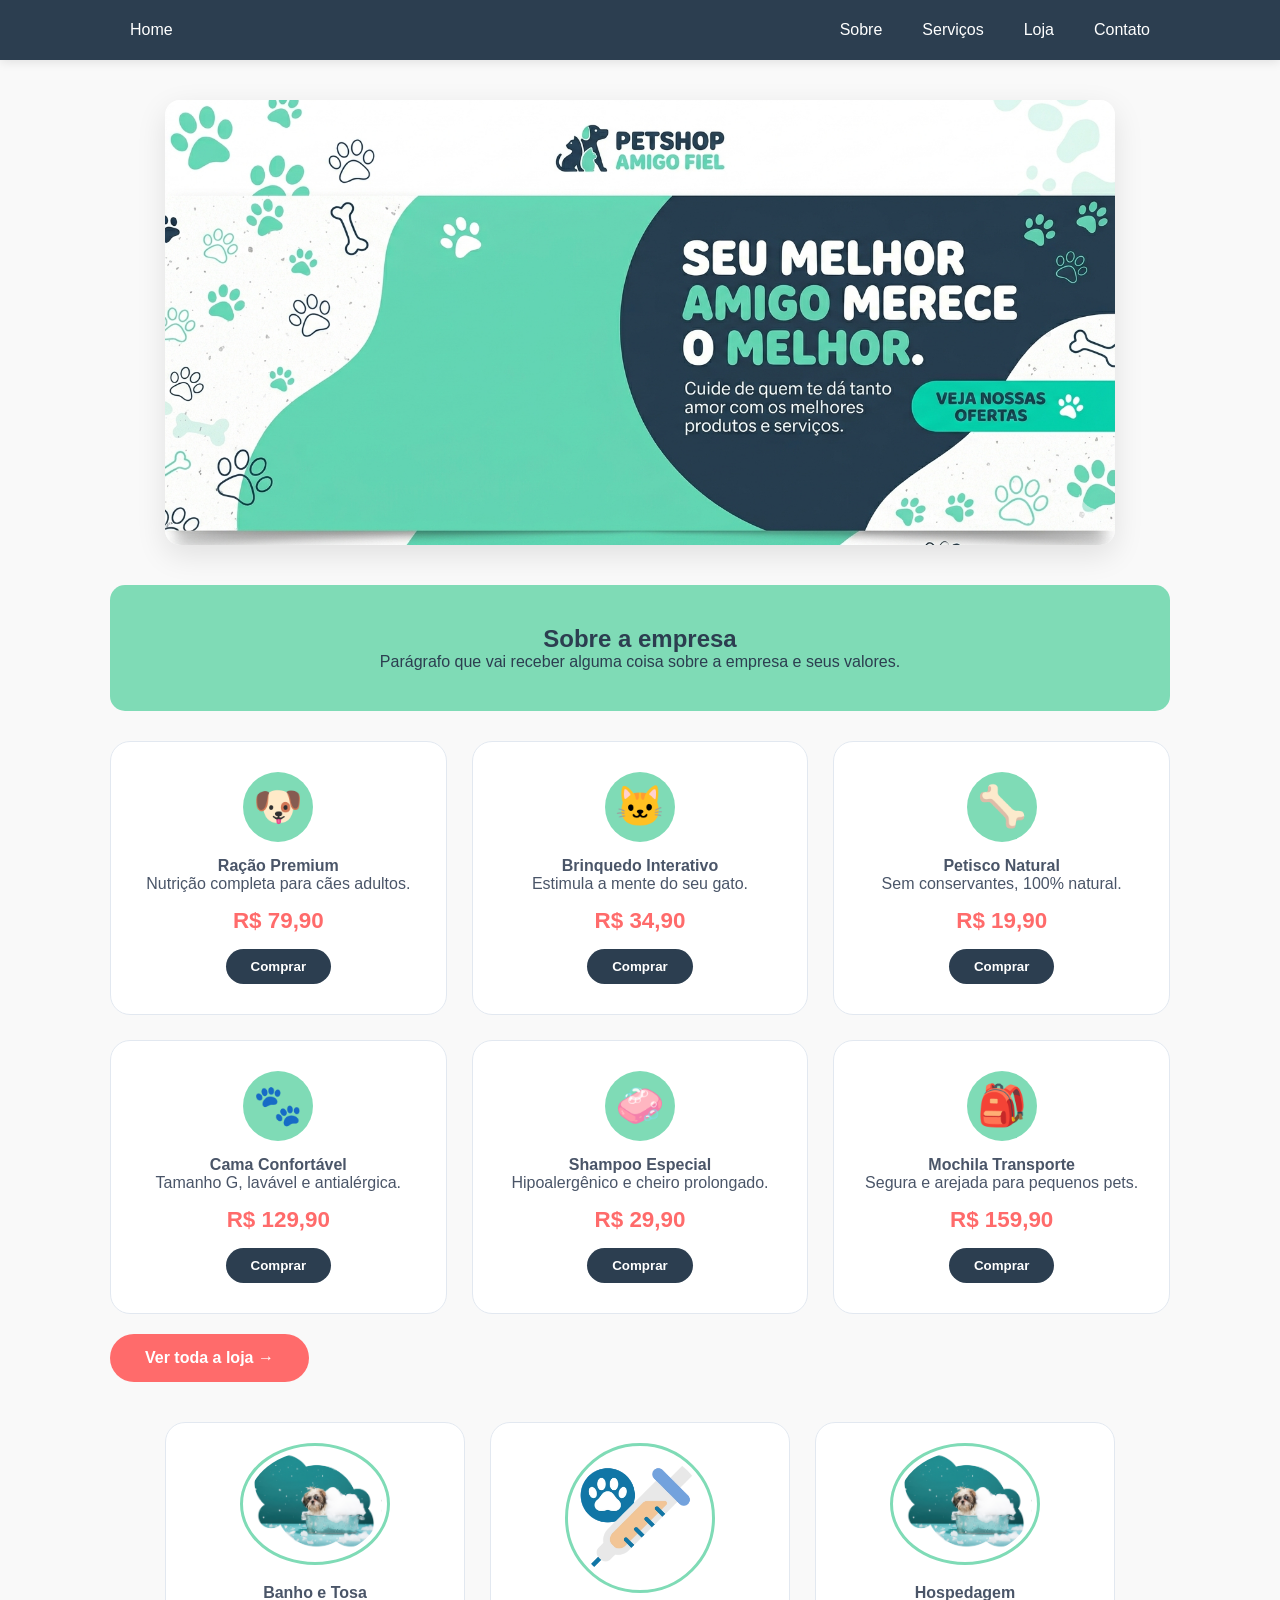
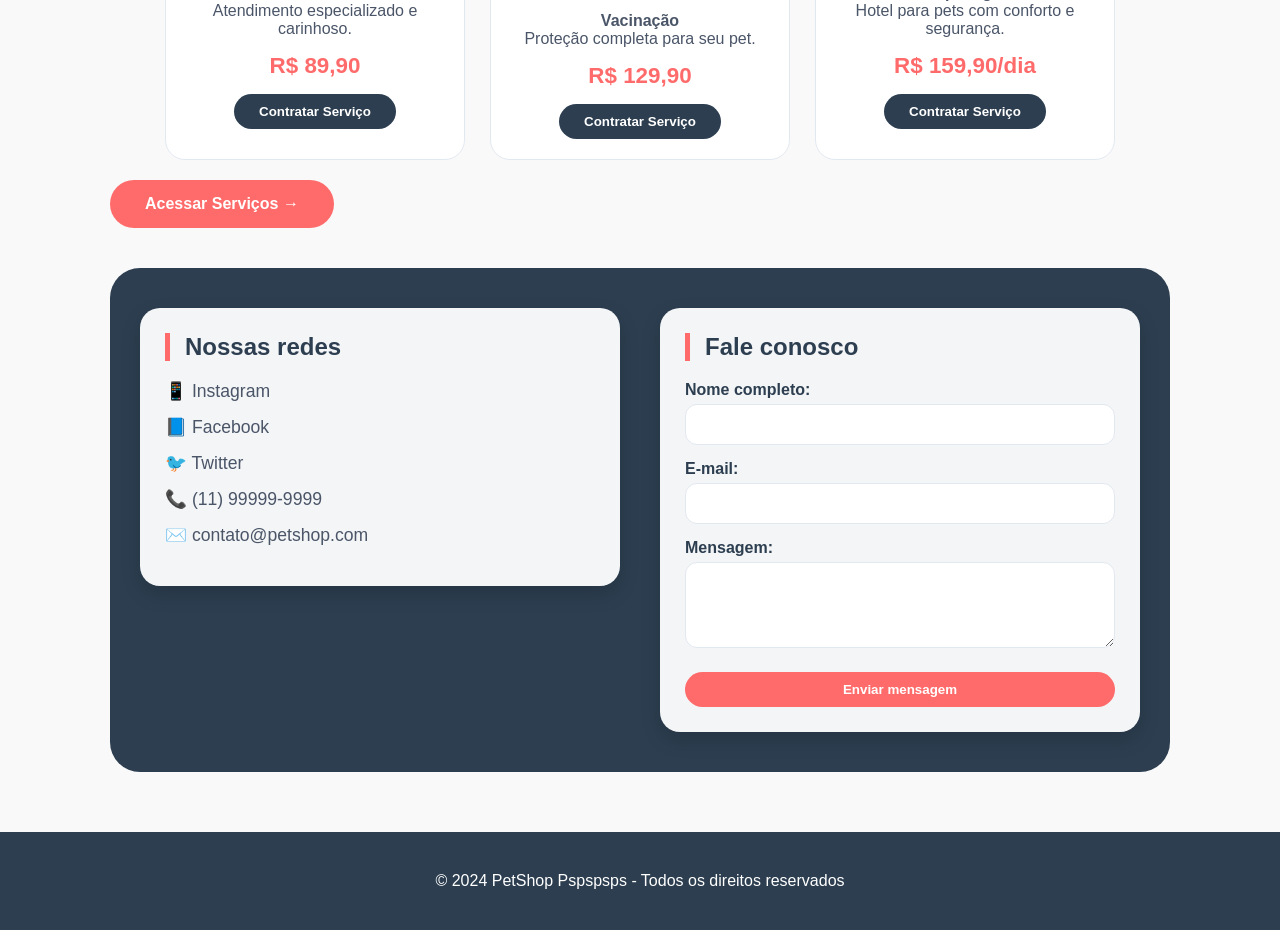
<file: index.html>
<!doctype html>
<html lang="en">
  <head>
    <meta charset="UTF-8" />
    <meta name="viewport" content="width=device-width, initial-scale=1.0" />
    <title>PetShop Amigo Fiel</title>
    <link rel="stylesheet" href="./CSS/home.css" />
    <style>
      /* Rolagem suave entre as seções */
      html {
        scroll-behavior: smooth;
      }
    </style>
  </head>
  <body>
    <!-- MENU COM CONTAINER INTERNO -->
    <div class="nav">
      <div class="nav-container">
        <ul>
          <li><a href="#top">Home</a></li>
          <li><a href="#main">Sobre</a></li>
          <li><a href="#servicos">Serviços</a></li>
          <li><a href="#loja">Loja</a></li>
          <li><a href="#contact">Contato</a></li>
        </ul>
      </div>
    </div>

    <!-- SECTION TOP (HOME) -->
    <section id="top">
      <!-- <div class="logo">
        <div class="logo-imagem"></div> -->
      <!-- <div class="top-text">
          <h1>Sobre o Petshop</h1>
          <p>
            Lorem ipsum dolor sit amet consectetur adipisicing elit.
            <br />
            Inventore, voluptatum? Nihil, quas voluptates. Quisquam, voluptatum.
          </p>
        </div> -->
      <!-- </div> -->
      <div class="banner">
        <div class="banner-img">
          <img src="IMG/banner.png" alt="Banner do petshop" />
        </div>
        <div class="banner-text">
          <h6></h6>
        </div>
      </div>
    </section>

    <!-- SECTION MAIN (SOBRE) -->
    <section id="main">
      <div class="heading">
        <h1>Sobre a empresa</h1>
        <p>
          Parágrafo que vai receber alguma coisa sobre a empresa e seus valores.
        </p>
      </div>

      <!-- GRID DE PRODUTOS (CARDS) -->
      <div class="product-container" id="loja">
        <div class="item">
          <div class="card-img">🐶</div>
          <h4 class="title-prod">Ração Premium</h4>
          <p class="description">Nutrição completa para cães adultos.</p>
          <span class="price">R$ 79,90</span>
          <button class="btn-card">Comprar</button>
        </div>
        <!-- ... outros produtos ... -->
        <div class="item">
          <div class="card-img">🐱</div>
          <h4 class="title-prod">Brinquedo Interativo</h4>
          <p class="description">Estimula a mente do seu gato.</p>
          <span class="price">R$ 34,90</span>
          <button class="btn-card">Comprar</button>
        </div>
        <div class="item">
          <div class="card-img">🦴</div>
          <h4 class="title-prod">Petisco Natural</h4>
          <p class="description">Sem conservantes, 100% natural.</p>
          <span class="price">R$ 19,90</span>
          <button class="btn-card">Comprar</button>
        </div>
        <div class="item">
          <div class="card-img">🐾</div>
          <h4 class="title-prod">Cama Confortável</h4>
          <p class="description">Tamanho G, lavável e antialérgica.</p>
          <span class="price">R$ 129,90</span>
          <button class="btn-card">Comprar</button>
        </div>
        <div class="item">
          <div class="card-img">🧼</div>
          <h4 class="title-prod">Shampoo Especial</h4>
          <p class="description">Hipoalergênico e cheiro prolongado.</p>
          <span class="price">R$ 29,90</span>
          <button class="btn-card">Comprar</button>
        </div>
        <div class="item">
          <div class="card-img">🎒</div>
          <h4 class="title-prod">Mochila Transporte</h4>
          <p class="description">Segura e arejada para pequenos pets.</p>
          <span class="price">R$ 159,90</span>
          <button class="btn-card">Comprar</button>
        </div>
      </div>

      <!-- BOTÃO DE LINK PARA A PÁGINA DA LOJA -->
      <div class="loja-link-container">
        <a href="./PRODUTOS/pagProdutos.html" class="btn btn-loja"
          >Ver toda a loja →</a
        >
      </div>

      <!-- SEÇÃO DE SERVIÇOS COM ID PARA NAVEGAÇÃO -->
      <div class="service-container" id="servicos">
        <div class="service-item">
          <div class="service-img">
            <img src="IMG/Banho-e-Tosa-4133700223.png" alt="Banho e tosa" />
          </div>
          <h4 class="title-prod">Banho e Tosa</h4>
          <p class="description">Atendimento especializado e carinhoso.</p>
          <span class="price">R$ 89,90</span>
          <button class="btn-card">Contratar Serviço</button>
        </div>

        <div class="service-item">
          <div class="service-img">
            <img
              src="IMG/9162b755f54d9217807694bd3f45c342-veterinarian-vaccine-icon.png"
              alt="Vacinação"
            />
          </div>
          <h4 class="title-prod">Vacinação</h4>
          <p class="description">Proteção completa para seu pet.</p>
          <span class="price">R$ 129,90</span>
          <button class="btn-card">Contratar Serviço</button>
        </div>

        <div class="service-item">
          <div class="service-img">
            <img src="IMG/Banho-e-Tosa-4133700223.png" alt="Hospedagem" />
          </div>
          <h4 class="title-prod">Hospedagem</h4>
          <p class="description">Hotel para pets com conforto e segurança.</p>
          <span class="price">R$ 159,90/dia</span>
          <button class="btn-card">Contratar Serviço</button>
        </div>
      </div>
      <div class="loja-link-container">
        <a href="./SERVIÇOS/servicosHome.html" class="btn btn-loja"
          >Acessar Serviços →</a
        >
      </div>
    </section>

    <!-- SECTION CONTATO -->
    <section id="contact">
      <div class="contact-container">
        <div class="social-media">
          <h3>Nossas redes</h3>
          <ul>
            <li><a href="#">📱 Instagram</a></li>
            <li><a href="#">📘 Facebook</a></li>
            <li><a href="#">🐦 Twitter</a></li>
            <li><a href="#">📞 (11) 99999-9999</a></li>
            <li><a href="#">✉️ contato@petshop.com</a></li>
          </ul>
        </div>

        <div class="contact-form">
          <h3>Fale conosco</h3>
          <form action="#" method="post">
            <label for="nome">Nome completo:</label>
            <input type="text" id="nome" name="nome" required />

            <label for="email">E-mail:</label>
            <input type="email" id="email" name="email" required />

            <label for="mensagem">Mensagem:</label>
            <textarea
              id="mensagem"
              name="mensagem"
              rows="4"
              required
            ></textarea>

            <button type="submit" class="btn-card">Enviar mensagem</button>
          </form>
        </div>
      </div>
    </section>

    <!-- FOOTER -->
    <div class="footer">
      <p>&copy; 2024 PetShop Pspspsps - Todos os direitos reservados</p>
    </div>
  </body>
</html>
</file>
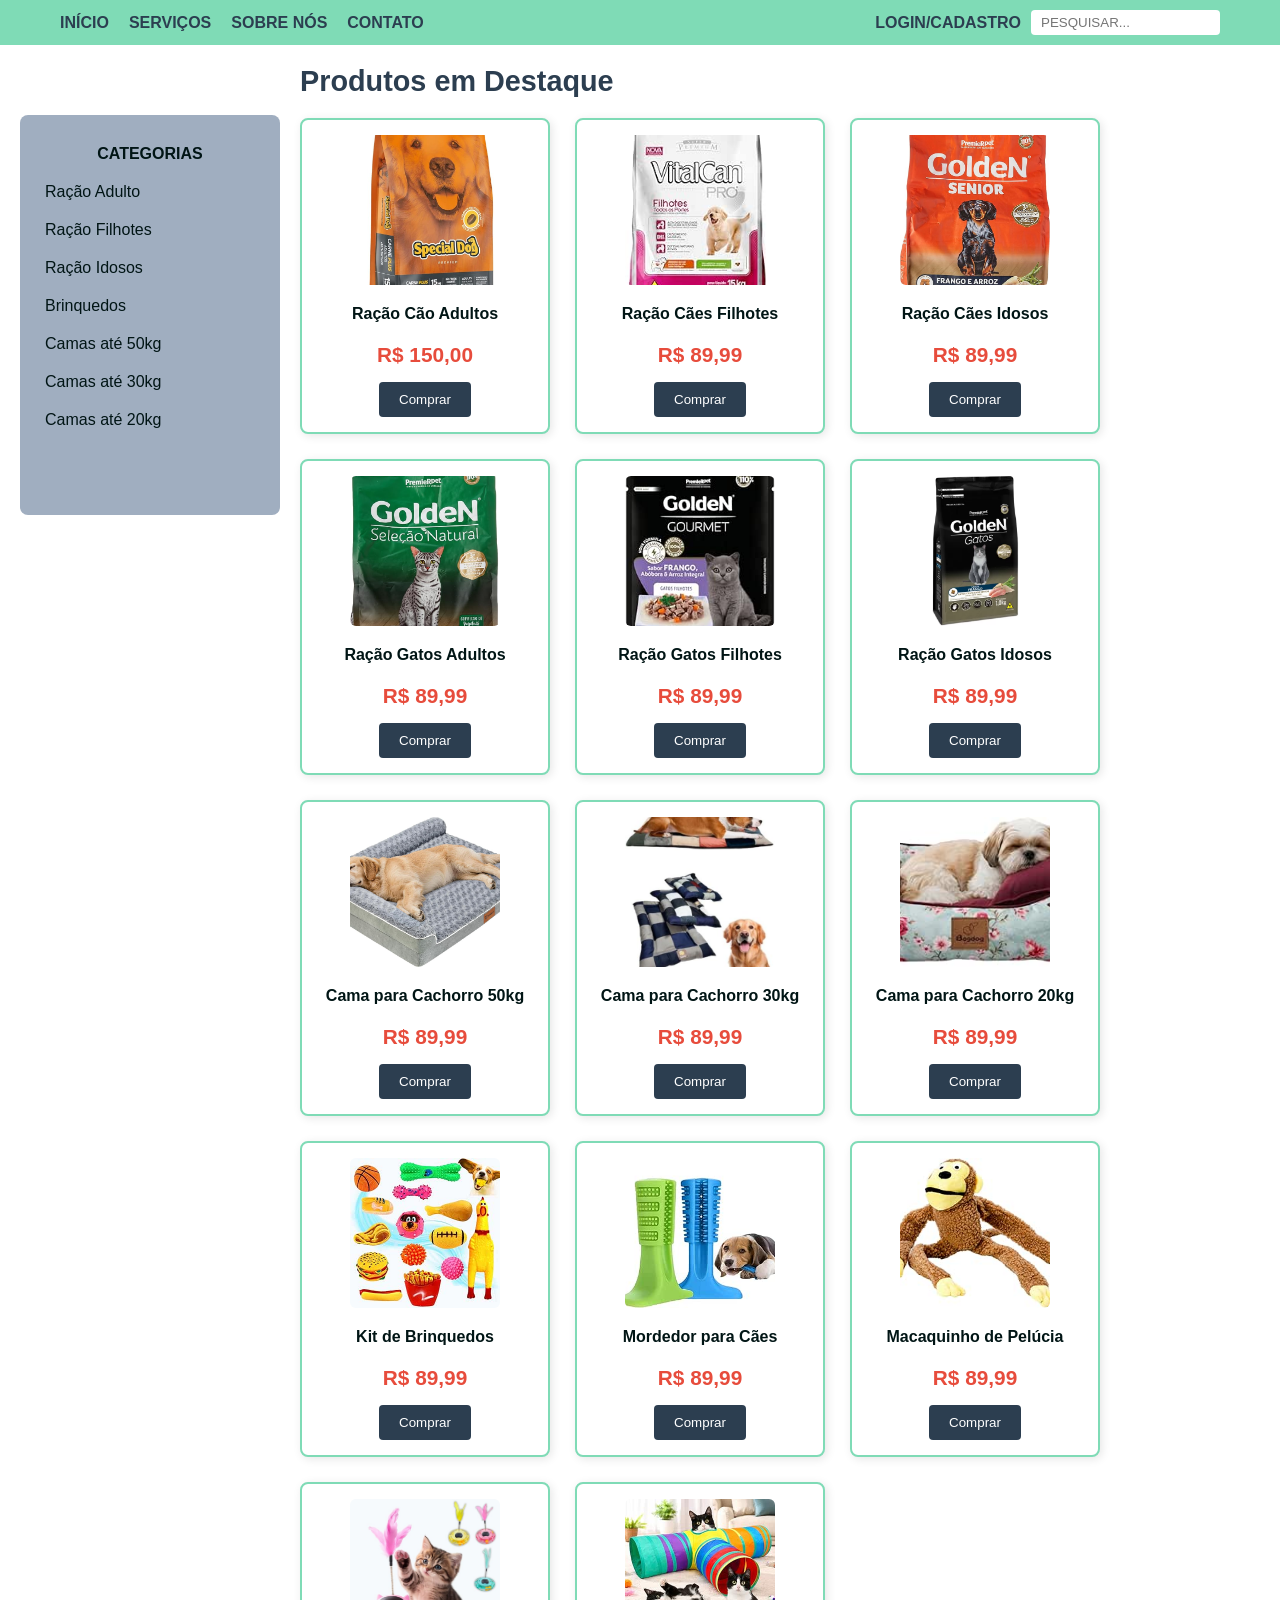
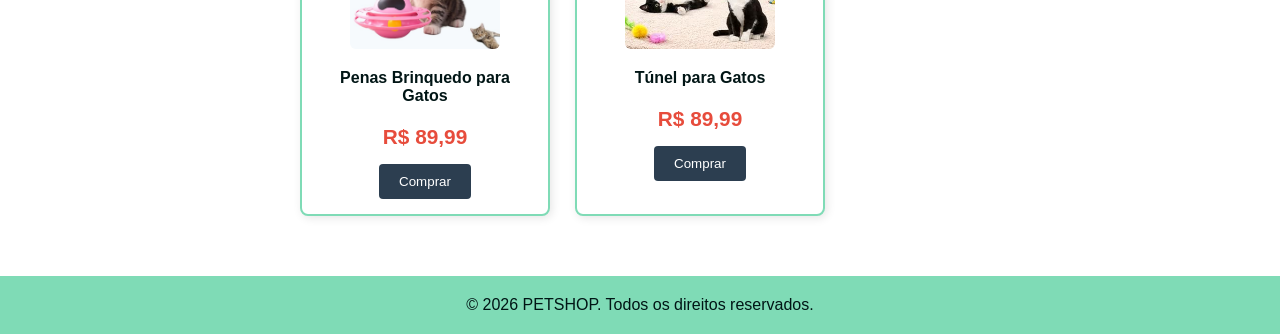
<file: PRODUTOS/pagProdutos.html>
<!doctype html>
<html lang="pt-br">
  <head>
    <meta charset="UTF-8" />
    <meta name="viewport" content="width=device-width, initial-scale=1.0" />
    <title>PETSHOP - Produtos para Animais de Estimação</title>
    <link rel="stylesheet" href="./CSS/Produto.css" />
  </head>
  <body>
    <header>
      <div class="menutop">
        <!-- <div class="logo">
          <img
            class="logoimg"
            src="img/logo.petshop.png"
            alt="Logo da Petshop"
          />
          <h1>PETSHOP</h1>
        </div> -->
        <nav class="nav">
          <a href="../index.html">INÍCIO</a>
          <a href="../SERVIÇOS/servicosHome.html">SERVIÇOS</a>
          <a href="#">SOBRE NÓS</a>
          <a href="#">CONTATO</a>
        </nav>
        <div class="login">
          <a href="#">LOGIN/CADASTRO</a>
          <input type="text" placeholder="PESQUISAR..." />
        </div>
      </div>
    </header>

    <div class="container">
      <!-- MENU LATERAL -->
      <aside class="menuLateral">
        <h3>CATEGORIAS</h3>
        <ul>
          <li><a href="#">Ração Adulto</a></li>
          <li><a href="#">Ração Filhotes</a></li>
          <li><a href="#">Ração Idosos</a></li>
          <li><a href="#">Brinquedos</a></li>
          <li><a href="#">Camas até 50kg</a></li>
          <li><a href="#">Camas até 30kg</a></li>
          <li><a href="#">Camas até 20kg</a></li>
        </ul>
      </aside>

      <!-- ÁREA DE PRODUTOS -->
      <main class="conteudo-principal">
        <h2>Produtos em Destaque</h2>
        <div class="produtos">
          <div class="produto">
            <img
              class="ped"
              src="./img -v.1.1/raçaõ cao adulto.jpg"
              alt="Ração para Cães Adultos"
            />
            <h3>Ração Cão Adultos</h3>
            <p class="preco">R$ 150,00</p>
            <button class="comprar">Comprar</button>
          </div>

          <div class="produto">
            <img
              class="ped"
              src="./img -v.1.1/raçao cao filhote.jpg"
              alt="Ração para Cães Filhotes"
            />
            <h3>Ração Cães Filhotes</h3>
            <p class="preco">R$ 89,99</p>
            <button class="comprar">Comprar</button>
          </div>

          <div class="produto">
            <img
              class="ped"
              src="./img -v.1.1/raçao cao idoso1.jpg"
              alt="Ração para Cães Idosos"
            />
            <h3>Ração Cães Idosos</h3>
            <p class="preco">R$ 89,99</p>
            <button class="comprar">Comprar</button>
          </div>

          <div class="produto">
            <img
              class="ped"
              src="./img -v.1.1/raççao gato adulto.jpg"
              alt="Ração para Gatos Adultos"
            />
            <h3>Ração Gatos Adultos</h3>
            <p class="preco">R$ 89,99</p>
            <button class="comprar">Comprar</button>
          </div>

          <div class="produto">
            <img
              class="ped"
              src="./img -v.1.1/raçção gato filhote.jpg"
              alt="Ração para Gatos Filhotes"
            />
            <h3>Ração Gatos Filhotes</h3>
            <p class="preco">R$ 89,99</p>
            <button class="comprar">Comprar</button>
          </div>

          <div class="produto">
            <img
              class="ped"
              src="./img -v.1.1/raçao gato idoso.webp"
              alt="Ração para Gatos Idosos"
            />
            <h3>Ração Gatos Idosos</h3>
            <p class="preco">R$ 89,99</p>
            <button class="comprar">Comprar</button>
          </div>

          <div class="produto">
            <img
              class="ped"
              src="./img -v.1.1/cama 50 kg.jpg"
              alt="Cama para Cachorro de até 50kg"
            />
            <h3>Cama para Cachorro 50kg</h3>
            <p class="preco">R$ 89,99</p>
            <button class="comprar">Comprar</button>
          </div>

          <div class="produto">
            <img
              class="ped"
              src="./img -v.1.1/cama cao 30kg.jpg"
              alt="Cama para Cachorro de até 30kg"
            />
            <h3>Cama para Cachorro 30kg</h3>
            <p class="preco">R$ 89,99</p>
            <button class="comprar">Comprar</button>
          </div>

          <div class="produto">
            <img
              class="ped"
              src="./img -v.1.1/cama 20 kg.jpg"
              alt="Cama para Cachorro de até 20kg"
            />
            <h3>Cama para Cachorro 20kg</h3>
            <p class="preco">R$ 89,99</p>
            <button class="comprar">Comprar</button>
          </div>

          <div class="produto">
            <img
              class="ped"
              src="./img -v.1.1/kit briquedos.jpg"
              alt="Kit de brinquedos para pets"
            />
            <h3>Kit de Brinquedos</h3>
            <p class="preco">R$ 89,99</p>
            <button class="comprar">Comprar</button>
          </div>

          <div class="produto">
            <img
              class="ped"
              src="./img -v.1.1/briqnquedo 1.jpg"
              alt="Mordedor para Cães"
            />
            <h3>Mordedor para Cães</h3>
            <p class="preco">R$ 89,99</p>
            <button class="comprar">Comprar</button>
          </div>

          <div class="produto">
            <img
              class="ped"
              src="./img -v.1.1/briquedo 3.jpg"
              alt="Macaquinho de pelúcia"
            />
            <h3>Macaquinho de Pelúcia</h3>
            <p class="preco">R$ 89,99</p>
            <button class="comprar">Comprar</button>
          </div>

          <div class="produto">
            <img
              class="ped"
              src="./img -v.1.1/briquedos gtos.jpg"
              alt="Brinquedos para gatos"
            />
            <h3>Penas Brinquedo para Gatos</h3>
            <p class="preco">R$ 89,99</p>
            <button class="comprar">Comprar</button>
          </div>

          <div class="produto">
            <img class="ped" src="./img -v.1.1/tunel gatos.jpg" alt="Túnel para gatos" />
            <h3>Túnel para Gatos</h3>
            <p class="preco">R$ 89,99</p>
            <button class="comprar">Comprar</button>
          </div>
        </div>
      </main>
    </div>

    <footer class="footer">
      <p>© 2026 PETSHOP. Todos os direitos reservados.</p>
    </footer>
  </body>
</html>
</file>
<file: CSS/home.css>
/* ===== RESET E VARIÁVEIS ===== */
* {
  margin: 0;
  padding: 0;
  box-sizing: border-box;
}

:root {
  --primary: #2c3e50;
  --secondary: #7fdbb6;
  --accent: #ff6b6b;
  --background: #f9f9f9;
  --card-bg: #ffffff;
  --text: #4a5568;
  --text-light: #a0aec0;
  --border: #e2e8f0;
  --hover: #ff8a8a;
}

/* ===== FUNDO DE PATAS (IMPLEMENTAÇÃO) ===== */
body {
  background-color: var(--background);
  color: var(--text);
  font-family: 'Segoe UI', Tahoma, Geneva, Verdana, sans-serif;
  position: relative;
}

body::before {
  content: '';
  position: fixed;
  top: 0;
  left: 0;
  width: 100%;
  height: 100%;
  z-index: -1;
  /* Padrão de patas transparente */
  background-image: url('https://www.transparenttextures.com/patterns/paws.png');
  background-repeat: repeat;
  background-size: 180px;
  opacity: 0.12; /* Ajuste aqui para mais ou menos visível */
  pointer-events: none;
}

/* ===== NAVEGAÇÃO ===== */
.nav {
  background-color: var(--primary);
  display: flex;
  width: 100%;
  justify-content: center;
  box-shadow: 0 2px 10px rgba(0, 0, 0, 0.1);
  position: sticky;
  top: 0;
  z-index: 100;
}

.nav-container {
  max-width: 1100px;
  width: 100%;
  padding: 0 20px;
  height: 60px;
}

.nav-container ul {
  list-style: none;
  display: flex;
  height: 100%;
  align-items: center;
}

.nav-container ul li:first-child {
  margin-right: auto;
}

.nav-container ul li a {
  color: white;
  padding: 10px 20px;
  text-decoration: none;
  font-weight: 500;
  transition: 0.3s;
}

.nav-container ul li a:hover {
  color: var(--secondary);
}

/* ===== LAYOUT E SEÇÕES ===== */
#top,
#main,
#contact {
  max-width: 1100px;
  width: 100%;
  margin: 40px auto;
  padding: 0 20px;
 }

/* ===== LOGO E TEXTO SUPERIOR ===== */
.logo-area {
  display: flex;
  align-items: center;
  gap: 30px;
  margin-bottom: 30px;
}

.logo-imagem {
  min-width: 120px;
  height: 120px;
  background-color: var(--secondary);
  border-radius: 25% 10%;
  display: flex;
  align-items: center;
  justify-content: center;
  font-size: 50px;
  box-shadow: 0 4px 15px rgba(0, 0, 0, 0.1);
  margin-bottom: 20px;
}

.top-text {
  padding: 25px;
  border-radius: 15px;
  background-color: rgba(
    255,
    255,
    255,
    0.8
  ); /* Semi-transparente para ver patas */
  border: 2px solid var(--secondary);
  flex-grow: 1;
}

/* ===== BANNER ===== */
.banner {
  width: 100%;
  max-width: 950px;
  margin: 0 auto;
  border-radius: 15px;
  overflow: hidden;
  box-shadow: 0 10px 30px rgba(0, 0, 0, 0.1);
}

.banner-img img {
  width: 100%;
  height: auto;
  display: block;
}

/* ===== GRID DE PRODUTOS ===== */
.product-container {
  display: grid;
  grid-template-columns: repeat(auto-fit, minmax(280px, 1fr));
  gap: 25px;
  margin-top: 30px;
}

.item {
  background-color: var(--card-bg);
  border: 1px solid var(--border);
  padding: 30px;
  border-radius: 20px;
  text-align: center;
  transition: 0.3s;
  display: flex;
  flex-direction: column;
  align-items: center;
}

.item:hover {
  transform: translateY(-8px);
  border-color: var(--secondary);
  box-shadow: 0 10px 25px rgba(0, 0, 0, 0.08);
}

.card-img {
  font-size: 40px;
  background-color: var(--secondary);
  width: 70px;
  height: 70px;
  display: flex;
  align-items: center;
  justify-content: center;
  border-radius: 50%;
  margin-bottom: 15px;
}

.price {
  color: var(--accent);
  font-size: 1.4rem;
  font-weight: bold;
  margin: 15px 0;
}

.btn-card {
  background-color: var(--primary);
  color: white;
  border: none;
  padding: 10px 25px;
  border-radius: 30px;
  cursor: pointer;
  font-weight: bold;
  transition: 0.3s;
}

.btn-card:hover {
  background-color: var(--accent);
}

/* ===== RODAPÉ ===== */
.footer {
  background-color: var(--primary);
  color: white;
  text-align: center;
  padding: 40px;
  margin-top: 60px;
}

.heading {
  text-align: center;
  padding: 40px;
  background-color: var(--secondary);
  border-radius: 15px;
  color: var(--primary);
}

.btn-loja {
  display: inline-block;
  background-color: var(--accent);
  color: white;
  padding: 15px 35px;
  text-decoration: none;
  border-radius: 50px;
  font-weight: bold;
  margin-top: 20px;
}

/* ===== SERVIÇOS ===== */
.service-container {
  display: flex;
  flex-wrap: wrap;
  gap: 25px;
  justify-content: center;
  margin-top: 40px;
}

.service-item {
  background-color: var(--card-bg);
  border: 1px solid var(--border);
  border-radius: 20px;
  padding: 20px;
  width: 100%;
  max-width: 300px;
  text-align: center;
  transition: 0.3s;
  display: flex;
  flex-direction: column;
  align-items: center;
}

.service-item:hover {
  transform: translateY(-5px);
  border-color: var(--secondary);
  box-shadow: 0 10px 25px rgba(0, 0, 0, 0.08);
}

.service-img img {
  width: 100%;
  max-width: 150px;
  height: auto;
  border-radius: 50%;
  margin-bottom: 15px;
  border: 3px solid var(--secondary);
  background-color: white;
  padding: 5px;
}

/* ===== CONTATO ===== */
#contact {
  max-width: 1100px;
  margin: 40px auto;
  padding: 0 20px;
}

.contact-container {
  background-color: var(--primary);
  border-radius: 30px;
  padding: 40px 30px;
  display: flex;
  flex-wrap: wrap;
  gap: 40px;
  justify-content: space-between;
  align-items: flex-start;
}

.social-media,
.contact-form {
  flex: 1;
  min-width: 250px;
  background-color: rgba(255, 255, 255, 0.95);
  border-radius: 20px;
  padding: 25px;
  box-shadow: 0 8px 20px rgba(0, 0, 0, 0.15);
}

.social-media h3,
.contact-form h3 {
  color: var(--primary);
  margin-bottom: 20px;
  font-size: 1.5rem;
  border-left: 5px solid var(--accent);
  padding-left: 15px;
}

.social-media ul {
  list-style: none;
  padding: 0;
}

.social-media li {
  margin: 15px 0;
}

.social-media a {
  text-decoration: none;
  color: var(--text);
  font-size: 1.1rem;
  transition: 0.3s;
  display: inline-flex;
  align-items: center;
  gap: 10px;
}

.social-media a:hover {
  color: var(--accent);
  transform: translateX(5px);
}

.contact-form label {
  display: block;
  margin: 15px 0 5px;
  font-weight: 600;
  color: var(--primary);
}

.contact-form input,
.contact-form textarea {
  width: 100%;
  padding: 12px;
  border: 1px solid var(--border);
  border-radius: 12px;
  font-family: inherit;
  transition: 0.3s;
}

.contact-form input:focus,
.contact-form textarea:focus {
  outline: none;
  border-color: var(--secondary);
  box-shadow: 0 0 0 3px rgba(127, 219, 182, 0.2);
}

.contact-form button {
  margin-top: 20px;
  width: 100%;
  background-color: var(--accent);
}

.contact-form button:hover {
  background-color: var(--hover);
}
</file>
<file: PRODUTOS/CSS/Produto.css>
/* ESTILOS GLOBAIS */
* {
  margin: 0;
  padding: 0;
  box-sizing: border-box;
}

body {
  font-family: Helvetica, Arial, sans-serif;
  background-color: white;
  color: #011515;
  display: flex;
  flex-direction: column;
  min-height: 100vh;
}

ul {
  padding: 0;
  list-style: none;
}

h3 {
  margin: 10px 0;
  font-size: 1rem;
  font-weight: bold;
}

/* CABEÇALHO E RODAPÉ */
header,
.footer {
  background-color: #7fdbb6;
  width: 100%;
}

.menutop {
  max-width: 1200px;
  margin: 0 auto;
  display: flex;
  align-items: center;
  justify-content: space-between;
  flex-wrap: wrap;
  padding: 10px 20px;
}

.logo {
  display: flex;
  align-items: center;
  gap: 10px;
}

.logoimg {
  width: 40px;
  height: auto;
}

.logo h1 {
  font-size: 1.5rem;
}

.nav {
  display: flex;
  gap: 20px;
}

.nav a,
.login a {
  text-decoration: none;
  color: #2c3e50;
  font-weight: bold;
}

.login {
  display: flex;
  gap: 10px;
  align-items: center;
}

.login input {
  padding: 5px 10px;
  border: none;
  border-radius: 4px;
  outline: none;
}

/* CONTAINER PRINCIPAL (MENU LATERAL + PRODUTOS) */
.container {
  display: flex;
  gap: 20px;
  max-width: 1400px;
  margin: 20px auto;
  padding: 0 20px;
  flex: 1;
}

/* MENU LATERAL */
.menuLateral {
  margin-top: 50px;
  width: 260px;
  height: 400px;
  flex-shrink: 0;
  background-color: #a0aec0;
  /* border: 3px solid #7fdbb6; */
  padding: 20px;
  border-radius: 8px;
}

.menuLateral h3 {
  margin-bottom: 15px;
  text-align: center;
}

.menuLateral ul li {
  margin-bottom: 10px;
}

.menuLateral ul li a {
  text-decoration: none;
  color: #011515;
  display: block;
  padding: 5px;
  transition: 0.2s;
}

.menuLateral ul li a:hover {
  background-color: #7fdbb6;
  border-radius: 4px;
  padding-left: 10px;
}

/* CONTEÚDO PRINCIPAL */
.conteudo-principal {
  flex: 1;
}

.conteudo-principal h2 {
  margin-bottom: 20px;
  font-size: 1.8rem;
  color: #2c3e50;
}

/* GRADE DE PRODUTOS */
.produtos {
  display: flex;
  flex-wrap: wrap;
  gap: 25px;
  justify-content: flex-start;
}

.produto {
  background-color: white;
  border: 2px solid #7fdbb6;
  border-radius: 8px;
  padding: 15px;
  width: 250px;
  display: flex;
  flex-direction: column;
  align-items: center;
  text-align: center;
  box-shadow: 2px 2px 10px rgba(0, 0, 0, 0.1);
  transition: transform 0.2s;
}

.produto:hover {
  transform: scale(1.02);
}

.ped {
  width: 150px;
  height: 150px;
  object-fit: cover;
  margin-bottom: 10px;
  border-radius: 6px;
}

.produto h3 {
  font-size: 1rem;
  margin: 10px 0;
}

.preco {
  color: #e74c3c;
  font-size: 1.3rem;
  font-weight: bold;
  margin: 10px 0;
}

.comprar {
  background-color: #2c3e50;
  color: white;
  border: none;
  padding: 10px 20px;
  border-radius: 4px;
  cursor: pointer;
  margin-top: 5px;
  transition: background 0.2s;
}

.comprar:hover {
  background-color: #1a252f;
}

/* RODAPÉ */
.footer {
  background-color: #7fdbb6;
  text-align: center;
  padding: 20px;
  margin-top: 40px;
}

/* RESPONSIVIDADE */
@media (max-width: 800px) {
  .container {
    flex-direction: column;
  }
  .menuLateral {
    width: 100%;
  }
  .produtos {
    justify-content: center;
  }
  .menutop {
    flex-direction: column;
    gap: 15px;
  }
  .nav {
    flex-wrap: wrap;
    justify-content: center;
  }
}
</file>
